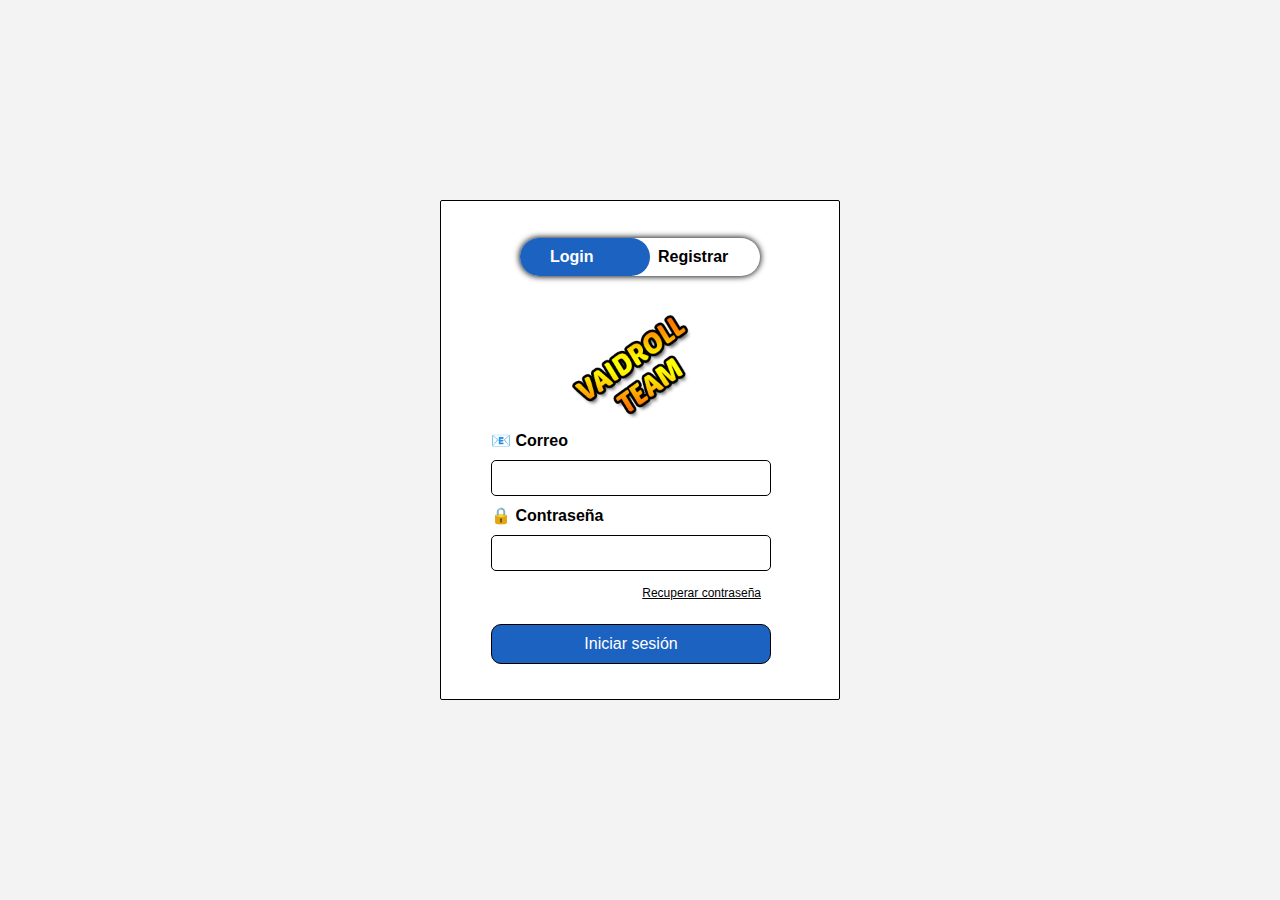
<file: FORM/index.html>
<html>
<head>
	<meta charset="UTF-8">
	<meta name="viewport" content="width=device-width, initial-scale=1">
     <title>VaidrollTeamLogin4</title>
     <link rel="stylesheet" href="login.css">
</head>
<body>
    <div class="cajafuera">
    <div class="formulariocaja">
        <div class="botondeintercambiar">
            <div id="btnvai"></div>
             <button type="button" class="botoncambiarcaja" onclick="loginvai()" id="vaibtnlogin">Login</button>
             <button type="button" class="botoncambiarcaja" onclick="registrarvai()" id="vaibtnregistrar">Registrar</button>
		</div>
		<!--Formulario para el login -->
        <form id="frmlogin" class="grupo-entradas" method="POST" action="login.php">
		<div class="logovai"><img src="img/logo.png"></div>
		<b>&#128231; Correo</b>
        <input type="email" class="cajaentradatexto" name="txtcorreo" required>
		<b>&#128274; Contraseña</b>
        <input type="password" class="cajaentradatexto" name="txtpassword" required>
        <div class="checkboxvai"><a onclick="abrirform()">Recuperar contraseña</a></div>
        <button type="submit" class="botonenviar" name="btnloginx">Iniciar sesión</button>
        </form>
		<!--Formulario para registrar -->
        <form id="frmregistrar" class="grupo-entradas" method="POST" action="registrar.php">
			<b>&#128231; Correo</b>
        <input type="email" class="cajaentradatexto" required 
		name="txtcorreo">
			<b>&#128274; Contraseña</b>
        <input type="password" class="cajaentradatexto" required name="txtpassword">
			</i>&#128100;<b> Nombre</b>
			 <input type="text" class="cajaentradatexto" required name="txtnombre">
        <div class="checkboxvai"><input type="checkbox"> Acepto los términos y condiciones de uso.</div>
        <button type="submit" class="botonenviar" name="btnregistrarx">Registrar</button>
        </form>
        </div>
    </div>
    <script>
    var x = document.getElementById("frmlogin");
    var y = document.getElementById("frmregistrar");
    var z = document.getElementById("btnvai");
	var textcolor1=document.getElementById("vaibtnlogin");
	var textcolor2=document.getElementById("vaibtnregistrar");
	textcolor1.style.color="white";
	textcolor2.style.color="black";

        function registrarvai()
		{
			
            x.style.left = "-400px";
            y.style.left = "50px";
            z.style.left = "110px";
			textcolor1.style.color="black";
			textcolor2.style.color="white";
	
        }
            function loginvai()
		{
			
            x.style.left = "50px";
            y.style.left = "450px";
            z.style.left = "0";
			textcolor1.style.color="white";
			textcolor2.style.color="black";

        }
		
		function abrirform() {
  document.getElementById("formrecuperar").style.display = "block";
  
}

function cancelarform() {
  document.getElementById("formrecuperar").style.display = "none";
}
    </script>
<div class="caja_popup" id="formrecuperar">
  <form action="recuperar.php" class="contenedor_popup" method="POST">
        <table>
		<tr><th colspan="2">Recuperar contraseña</th></tr>
            <tr> 
                <td><b>&#128231; Correo</b></td>
                <td><input type="email" name="txtcorreo" required class="cajaentradatexto"></td>
            </tr>
            <tr> 	
               <td colspan="2">
				   <button type="button" onclick="cancelarform()" class="txtrecuperar">Cancelar</button>
				   <input class="txtrecuperar" type="submit" name="btnrecuperar" value="Enviar" onClick="javascript: return confirm('¿Deseas enviar tu contraseña a tu correo?');">
			</td>
            </tr>
        </table>
    </form>
	</div>
</body>
</html>
</file>
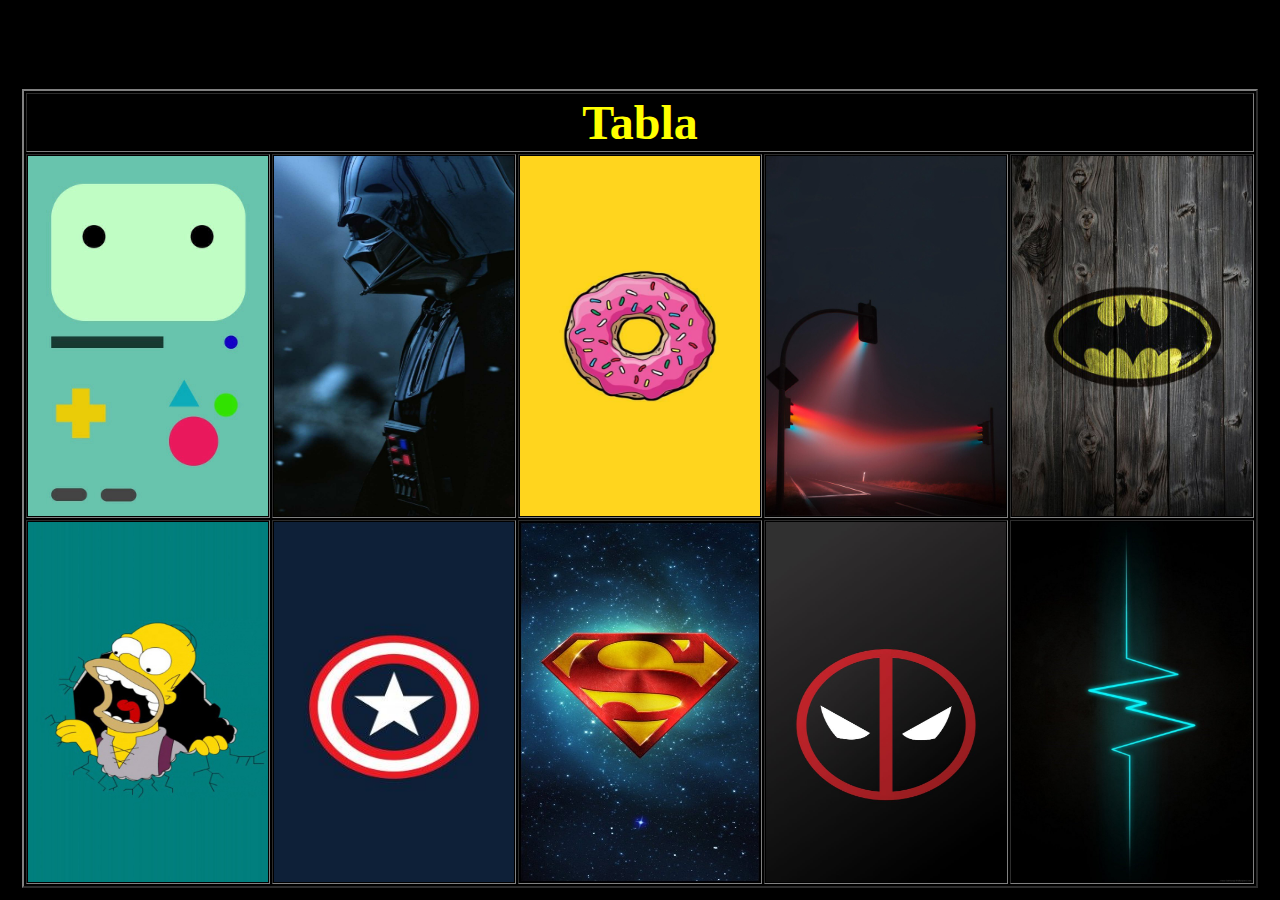
<file: Mi Primera Web/Index.html>
<html>
<head>
<title>
Mi primera Web
</title>
</head>

<body bgcolor="black">

<marquee>
<h1 align="center">
<font color="white">
Galer�a de Im�genes
</font>
</h1>
</marquee>

<table align="center" border="2" color="green">

<tr>
  <td colspan="5" align="center">
<strong>
<font color="yellow" size="20">
Tabla
</font>
</strong>
</td>

</tr>
 
<tr>
  <td><img src="Material\Larga1.jpg" width="240" height="360"/></td>
  <td><img src="Material\Larga2.jpg" width="240" height="360"/></td>
  <td><img src="Material\Larga3.jpg" width="240" height="360"/></td>
  <td><img src="Material\Larga4.jpg" width="240" height="360"/></td>
  <td><img src="Material\Larga5.jpg" width="240" height="360"/></td>
</tr>

<tr>
<td><img src="Material\Larga6.jpg" width="240" height="360"/></td>
<td><img src="Material\Larga7.jpg" width="240" height="360"/></td>
<td><img src="Material\Larga8.jpg" width="240" height="360"/></td>
<td><img src="Material\Larga9.jpg" width="240" height="360"/></td>
<td><img src="Material\Larga10.jpg" width="240" height="360"/></td>
</tr>
</table>


</body>

</html>

<!-- y finaliza por -->
</file>
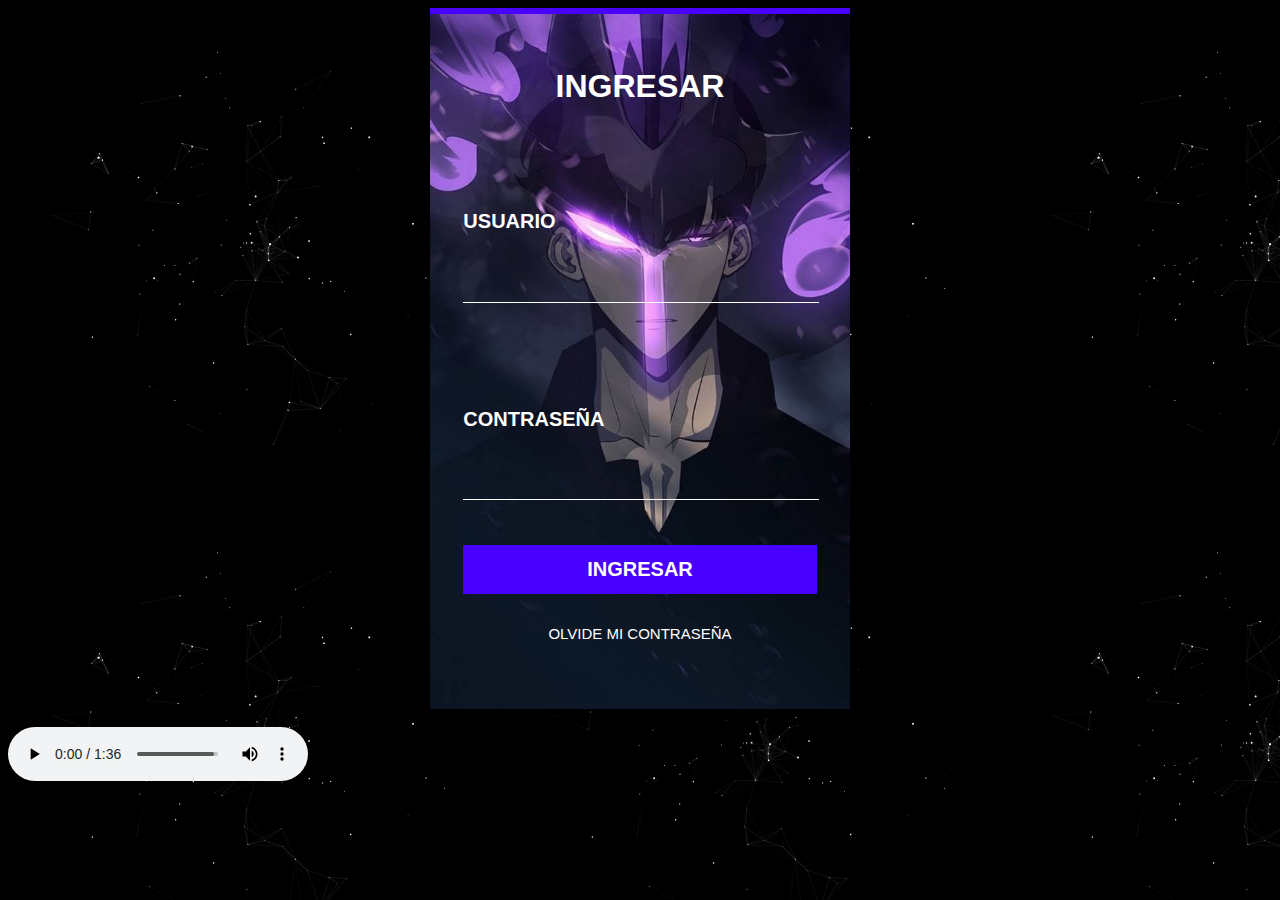
<file: form.html>
<!DOCTYPE html>
<html>
<head>
<title>Form</title>
<link  rel="stylesheet" href="style.css">

</head>
<body>
<div class="login-form">
<h1>INGRESAR</h1>
<form>
<p>USUARIO</p>
<input type="text" name="username" required="" />
<p>CONTRASEÑA</p>
<input type="password" name="password" required="" />
<input type="submit" value="INGRESAR">
</form>
<a>OLVIDE MI CONTRASEÑA</a>
</div>
<br>
<audio src="endel.mp3" preload="true" autoplay="true" controls autoplay="true" loop></audio>
</body>

</html>
</file>
<file: FORM/login.css>
*
{
	padding: 0;
	margin: 0;
	box-sizing: border-box;
    font-family: sans-serif;

}
body
{
		margin:0;
	padding:0;
	height: 100%;
    width: 100%;
	display: flex;
	flex-direction: column;	
}
.pagprincipal
{
    width: 380px;
    height: 500px;
    position: relative;
    margin: 10% auto;
    padding: 2px;
    overflow: hidden;   
	text-align:center;
}
h1
{
	font-size:40px;
}

.cajafuera
{
	background:#f3f3f3;
    width: 100vw;
    height: 100vh;
    display: grid;
}
.formulariocaja
{
    width: 400px;
    height: 500px;
    position: relative;
    margin: auto;
    background: white;
    padding: 2px;
    overflow: hidden;  
	border: 1px solid black;
	border-radius: 2px;
	background:white;
}
.botondeintercambiar{
    width: 240px;
    margin: 35px auto;
    position: relative;
    box-shadow: 0 0 6px 0.5px black;
    border-radius: 30px;
}
.botoncambiarcaja{
    padding: 10px 30px;
    cursor: pointer;
    background: transparent;
    border: 0;
    outline: none;
    position: relative;
	font-weight: bold;
	font-size:16px;
}
#btnvai{
    top: 0;
    left: 0;
    position: absolute;
    width: 130px;
    height: 100%;
	background-color: #1C62C1;
    border-radius: 30px;
	transition: .5s;
	
}
.logovai
{
    text-align: center;
}
.logovai img
{
    width: 120px;
}
.grupo-entradas{
    position: absolute;
    width: 280px;
    transition: .5s;
}
.cajaentradatexto{
    width: 100%;
    padding: 8px 10px;
    margin: 10px 0 10px 0;
	font-size:16px;
	border-radius:5px;
	border:1px solid black;
	
}
.botonenviar{
    width: 100%;
    padding: 10px 30px;
    cursor: pointer;
    display: block;
    margin: auto;
    border: 0;
    outline: none;
    border-radius: 10px;
	border:1px solid black;
	font-size:16px;
	color:white;
	background-color: #1C62C1;
	
	
}
.checkboxvai{
    margin: 5px 10px 24px 0;
	text-align:right;
	font-size:12px;
}

#frmlogin{
    left: 50px;
}
#frmregistrar{
    left: 450px;
}

.caja_popup 
{
	display: none;
    position: absolute;
	padding:0;
	background-color:rgba(0, 0, 0, 0.5);
	width:100%;
	height:100%;
}
.contenedor_popup 
{
	border-radius: 5px;
	top: 10%;
	left: 50%;
	position: absolute;
	transform: translate(-50%,-50%);
	width:400px;
	border-radius: 5px;
	transition: all 0.2s;
	
	
}
a
{
	text-decoration-line: underline;
	cursor:pointer;
}
table
{
	text-align:center;
    width: 98%;
    border-collapse: collapse;
    border: 3px solid black;
	margin:50px auto;
    background: white;
	
	
}
th 
{
    background: steelblue;
    height: 40px;
    font-weight: lighter;
    text-shadow: 0 1px 0 #38678f;
    color: white;
    border: 1px solid #38678f;
    box-shadow: inset 0px 1px 2px #568ebd;
    transition: all 0.2s;
	font-size: 18px;

}
tr 
{
    border-bottom: 1px solid #cccccc;
	width:100%;
}
td 
{
    border: 1px solid #cccccc;
    padding: 10px;
    transition: all 0.2s;
	font-size: 14px;
}
.txtrecuperar
{
	font-size: 14px;
	text-align:center;
	width: 100px;
	display: inline-block;
	background-color: #1C62C1;
	padding: 6px 10px;
	border-radius:5px;

	color:white;
	border:1px solid black;
	cursor:pointer;
}
</file>
<file: style.css>
body{
font-family: sans-serif;
text-transform: uppercase;
background-image:url("Material/fondo1.gif");
}
.login-form {
width: 28%;
margin: 0 auto;
background : url(img/form.jpg)no-repeat 0px 0px;
background-size:cover;
background-position:center;
padding: 30px 33px 67px;
border-top: 6px solid #4800ff;
box-shadow: 0px 35px 44px -22px rgba(0,0,0,0.72);
}

h1 {
text-align: center;
font-size 30px;
font-weight:bold;
margin-top: 24px;
margin-bottom: 26px;
color : #ffffff;
}

form {
margin: 0 auto;
}


form p {
font-size: 20px;
margin-top:105px;
font-weight:bold;
padding: 0.3px;
color : #ffffff;

}

.login-form form input[type="text"], input[type="password"]{
outline: none;
font-size:1em;
color:#ffffff;
padding: 15px 10px;
margin: 0 auto;
width:95%;
border: none;
border-bottom: 1px solid #ffffff;
display: block;
background: transparent;

} 


input[type="submit"]{
width: 100%;
outline: none;
display: block;
margin: 0 auto;
margin-top: 45px;
padding: 13px 20px;
font-size: 20px;
font-weight:bold;
text-transform: uppercase;
background: #4800ff;
border: none;
color: #fff;
cursor:pointer;
transition: 0.3s all;

}

input[type="submit"]:hover{
background:#B333FF;
transition: 0.3s all;

}

.login-form a {
display: block;
font-size:15px;
color:#ffffff;
text-align:center;
margin-top: 31px;
transition: 0.3s all;

}

.login-form a:hover{
color:#ffffff;
transition: 0.3s all;
}
</file>
